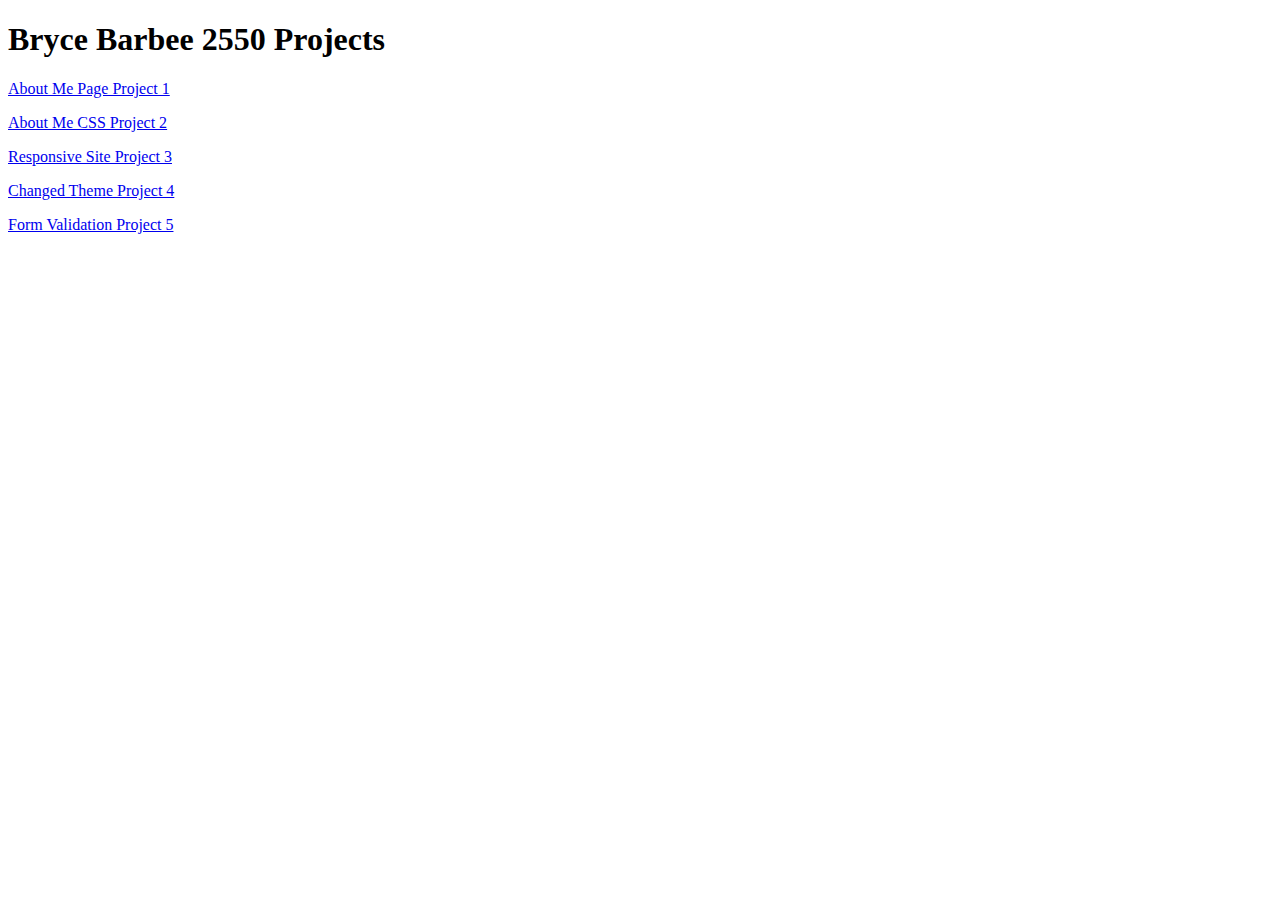
<file: index.html>
<!DOCTYPE html>
<html>
    <head>
        <title>Project Page</title>
    </head>
    <body>
        <header>
            <h1>Bryce Barbee 2550 Projects</h1>
        </header>
        <p><a href="Project 1/CS_2550_About_Me.html">About Me Page Project 1</a></p>
        <p><a href="Project 2/CS_2550_About_Me_CSS.html">About Me CSS Project 2</a></p>
        <p><a href="Project 3/CS_2550_Responsive_Site.html">Responsive Site Project 3</a></p>
        <p><a href="Project 4/CS_2550_Responsive_Site.html">Changed Theme Project 4</a></p>
        <p><a href="Project 5/CS_2550_Visitor_Site.html">Form Validation Project 5</a></p>
    </body>
</html>
</file>
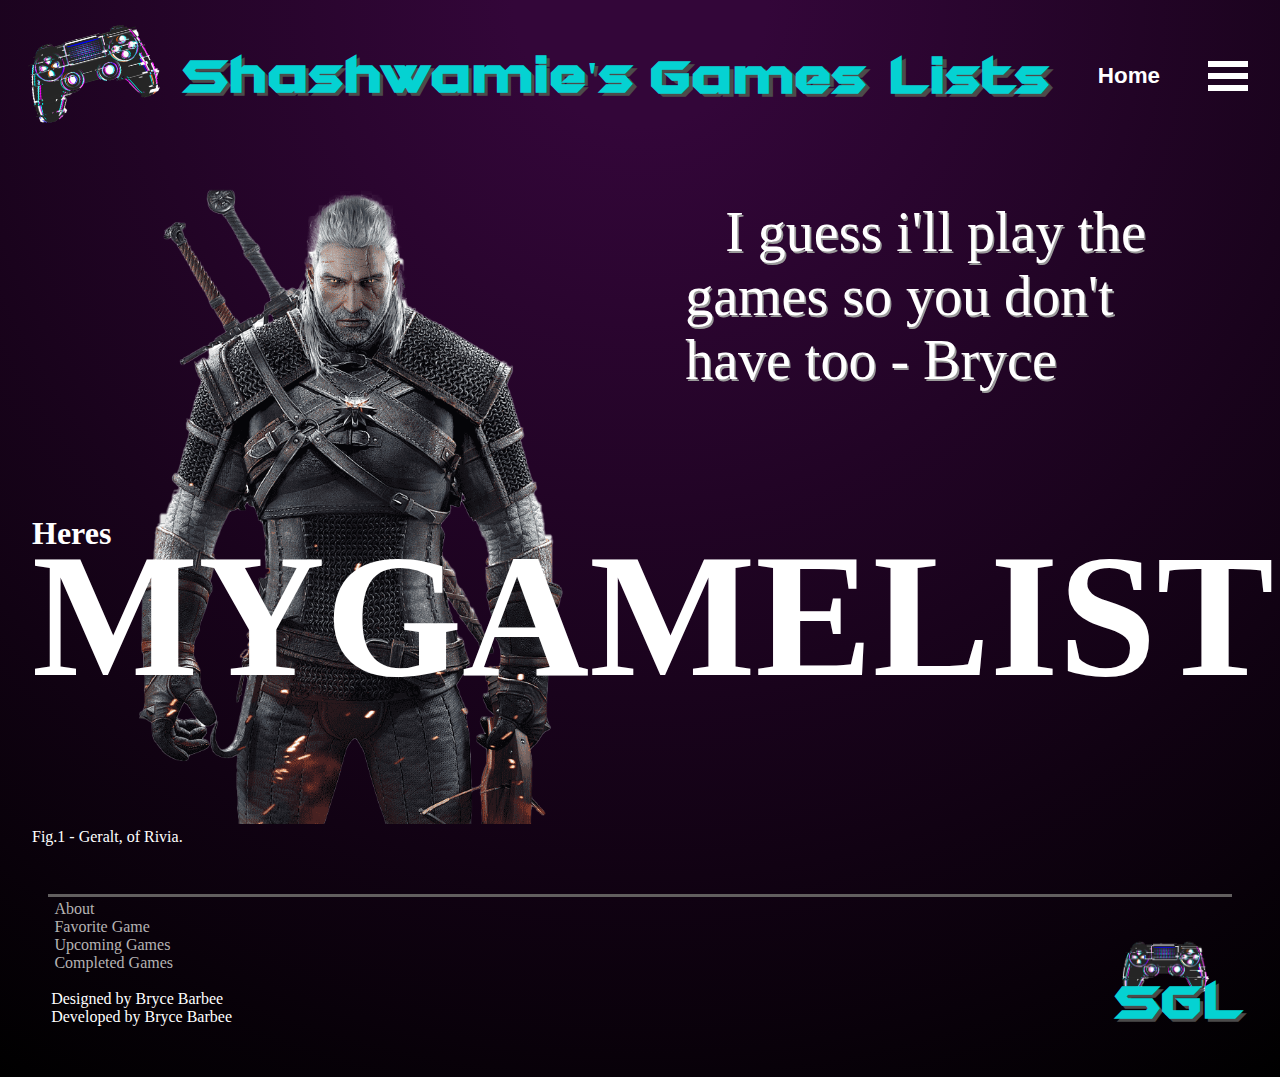
<file: Project 3/CS_2550_Responsive_Site.html>
<!DOCTYPE html>
<html>
    <head>
        <title>Game Lists</title>
        <link rel="stylesheet" href="css/style.css">
        <script src="js/myScript.js"></script>
    </head>
    <body>
       <section class="home-page" id="Home">
            <header>
                <div class="screen-name">
                    <img src="img/logo2.png" width="150px" class="logo">
                    <h1>Shashwamie's</h1>
                    <h1>Games Lists</h1>
                </div>
                <nav>
                    <h2>Home</h2>
                    <div class="drop-menu" id="drop-menu-home" onclick="doDrop('drop-items-home')">
                        <div></div>
                        <div></div>
                        <div></div>
                    </div>
                    <ul class="drop-items" id="drop-items-home">
                        <li onclick="goTo('Home')">Home</li>
                        <li onclick="goTo('Favorite')">Favorite Game</li>
                        <li onclick="goTo('Upcoming')">Upcoming Games</li>
                        <li onclick="goTo('Completed')">Completed Games</li>
                        <li onclick="goTo('About')">About</li>
                    </ul>
                </nav>
            </header>
            <article>
                <figure>
                    <img src="./img/geraldFix.png" alt="Geralt of Rivia">
                    <figcaption>Fig.1 - Geralt, of Rivia.</figcaption>
                </figure>
                <div>
                    <p>I guess i'll play the games so you don't have too - Bryce</p>
                </div>
                <h3>Heres</h3>
                <h2>MYGAMELIST</h2>
            </article>
            <footer>
                <p class="links"><a onclick="goAbout()">About</a></p>
                <p class="links"><a onclick="goFavorite()">Favorite Game</a></p>
                <p class="links"><a onclick="goUpcoming()">Upcoming Games</a></p>
                <p class="links"><a onclick="goCompleted()">Completed Games</a></p>
                <br>
                <p>Designed by Bryce Barbee</p>
                <p>Developed by Bryce Barbee</p>
                <img src="img/logo2.png" width="100 px">
                <h1>SGL</h1>
            </footer>
        </section>
        <section class="favorite-page" id="Favorite">
            <header>
                <div class="screen-name">
                    <img src="img/logo2.png" width="150 px" class="logo">
                    <h1>Favorite</h1>
                    <h1>Game</h1>
                </div>
                <nav>
                    <h2>Favorite</h2>
                    <div class="drop-menu" id="drop-menu-favorite" onclick="doDrop('drop-items-favorite')">
                        <div></div>
                        <div></div>
                        <div></div>
                    </div>
                    <ul class="drop-items" id="drop-items-favorite">
                        <li onclick="goTo('Home')">Home</li>
                        <li onclick="goTo('Favorite')">Favorite Game</li>
                        <li onclick="goTo('Upcoming')">Upcoming Games</li>
                        <li onclick="goTo('Completed')">Completed Games</li>
                        <li onclick="goTo('About')">About</li>
                    </ul>
                </nav>
            </header>
            <article>
                <h2>BLOODBORNE</h2>
                <iframe id="vid" width="960" height="540" src="https://www.youtube.com/embed/2Crk_GpxGQE?si=dZqmQFH8oVdPXCsE&autoplay=1&mute=1" title="YouTube video player" frameborder="0" allow="accelerometer; autoplay; clipboard-write; encrypted-media; gyroscope; picture-in-picture; web-share" referrerpolicy="strict-origin-when-cross-origin" allowfullscreen></iframe>
            </article>
            <aside class="cards" id="cards">
                <div class="info-card" onclick="doPop('card1', 'text1')" id="card1">
                    <p>Reason 1:</p><br>
                    <p class="text" id="text1">It's a dreary coldblooded masterpiece. The setting in bloodborne is unlike anything I had ever seen, it was the nightmare fuel that we had been looking for. Every area of the game is just undeniably creepy.</p>
                </div>
                <div class="info-card" onclick="doPop('card2', 'text2')" id="card2">
                    <p>Reason 2:</p><br>
                    <p class="text" id="text2">Around every corner is a new beast that you would never be able to imagine yourself. The designs of mosters is just a beutiful horror in of itself.</p>
                </div>
                <div class="info-card" onclick="doPop('card3', 'text3')" id="card3">
                    <p>Reason 3:</p><br>
                    <p class="text">Fasion</p><br>
                    <p class="text" id="text3">Not much else to say besides that this game has style. From the cloths you wear to how you swing an axe this game will ooze of its fassion souls like non other.</p>
                </div>
            </aside>
            <div class="runner-up">
                <h2>Runner Up</h2>
                <h2>Cyberpunk 2077</h2>
                <iframe width="560" height="315" src="https://www.youtube.com/embed/8X2kIfS6fb8?si=_tWur-bbrrBlUME1" title="YouTube video player" frameborder="0" allow="accelerometer; autoplay; clipboard-write; encrypted-media; gyroscope; picture-in-picture; web-share" referrerpolicy="strict-origin-when-cross-origin" allowfullscreen></iframe>
            </div>
            <footer>
                <p class="links"><a onclick="goAbout()">About</a></p>
                <p class="links"><a onclick="goFavorite()">Favorite Game</a></p>
                <p class="links"><a onclick="goUpcoming()">Upcoming Games</a></p>
                <p class="links"><a onclick="goCompleted()">Completed Games</a></p>
                <br>
                <p>Designed by Bryce Barbee</p>
                <p>Developed by Bryce Barbee</p>
                <img src="img/logo2.png" width="100 px">
                <h1>SGL</h1>
            </footer>
       </section>
       <section class="about-page" id="About">
            <header>
                <div class="screen-name">
                    <img src="img/logo2.png" width="150 px" class="logo">
                    <h1>About</h1>
                    <h1>Game Lists</h1>
                </div>
                <nav>
                    <h2>About</h2>
                    <div class="drop-menu" id="drop-menu-about" onclick="doDrop('drop-items-about')">
                        <div></div>
                        <div></div>
                        <div></div>
                    </div>
                    <ul class="drop-items" id="drop-items-about">
                        <li onclick="goTo('Home')">Home</li>
                        <li onclick="goTo('Favorite')">Favorite Game</li>
                        <li onclick="goTo('Upcoming')">Upcoming Games</li>
                        <li onclick="goTo('Completed')">Completed Games</li>
                        <li onclick="goTo('About')">About</li>
                    </ul>
                </nav>
            </header>
            <div class="about-main">
                <article class="about-article">
                    <h2>About Bryce</h2>
                    <p>Hi my name is Bryce but my screen name for pretty much everything is Shashwamie. I couldn't tell you what that is
                        or what it means, I came up with the word and has now just been me for over a decade. This site however I want to 
                        start building even futhur upon even after the homework assignment. This was a good start for me to be able to 
                        get my ideas visualized. I want to create a site that has all of Shashwamie's played games and games he plans to play.
                        There is a couple of reasons that I wanted to start to build this list idea. First of all yes I am absolulty addicted
                        to video games, but I do think that I manage it alright. Secondly I love to play such a wide variety of games that I 
                        can not keep track anymore of what games I played, beat, hated, or adored. So my main goal is to start to build this
                        page to keep track of the games I play and my opinion about them. Lastly I want to have an upcoming page one day that 
                        will have a schedule of what I am playing in the future or tend to anyways. This list is already huge and I expect it 
                        to never stop growing.
                    </p>
                </article>
                <aside class="about-aside">
                    <h2>My Iconic Characters</h2>
                    <img src="./img/MaleniaFix.png" class="malenia">
                    <img src="./img/endermanFix.png" class="enderman">
                    <img src="./img/johnnyFix.png" class="johnny" alt="Johnny Silverhand">
                </aside>
            </div>
            <footer>
                <p class="links"><a onclick="goAbout()">About</a></p>
                <p class="links"><a onclick="goFavorite()">Favorite Game</a></p>
                <p class="links"><a onclick="goUpcoming()">Upcoming Games</a></p>
                <p class="links"><a onclick="goCompleted()">Completed Games</a></p>
                <br>
                <p>Designed by Bryce Barbee</p>
                <p>Developed by Bryce Barbee</p>
                <img src="img/logo2.png" width="100 px">
                <h1>SGL</h1>
            </footer>
       </section>
       <section class="upcoming-page" id="Upcoming">
            <header>
                <div class="screen-name">
                    <img src="img/logo2.png" width="150 px" class="logo">
                    <h1>Upcoming</h1>
                    <h1>Games List</h1>
                </div>
                <nav>
                    <h2>Upcoming List</h2>
                    <div class="drop-menu" id="drop-menu-upcoming" onclick="doDrop('drop-items-upcoming')">
                        <div></div>
                        <div></div>
                        <div></div>
                    </div>
                    <ul class="drop-items" id="drop-items-upcoming">
                        <li onclick="goTo('Home')">Home</li>
                        <li onclick="goTo('Favorite')">Favorite Game</li>
                        <li onclick="goTo('Upcoming')">Upcoming Games</li>
                        <li onclick="goTo('Completed')">Completed Games</li>
                        <li onclick="goTo('About')">About</li>
                    </ul>
                </nav>
            </header>
            <div class="about-main">
                <article class="upcoming-article">
                    <h2>COMING SOON</h2>
                </article>
                <aside class="upcoming-aside">

                </aside>
            </div>
            <footer>
                <p class="links"><a onclick="goAbout()">About</a></p>
                <p class="links"><a onclick="goFavorite()">Favorite Game</a></p>
                <p class="links"><a onclick="goUpcoming()">Upcoming Games</a></p>
                <p class="links"><a onclick="goCompleted()">Completed Games</a></p>
                <br>
                <p>Designed by Bryce Barbee</p>
                <p>Developed by Bryce Barbee</p>
                <img src="img/logo2.png" width="100 px">
                <h1>SGL</h1>
            </footer>
        </section>
        <section class="completed-page" id="Completed">
            <header>
                <div class="screen-name">
                    <img src="img/logo2.png" width="150 px" class="logo">
                    <h1>Completed</h1>
                    <h1>Games List</h1>
                </div>
                <nav>
                    <h2>Completed List</h2>
                    <div class="drop-menu" id="drop-menu-completed" onclick="doDrop('drop-items-completed')">
                        <div></div>
                        <div></div>
                        <div></div>
                    </div>
                    <ul class="drop-items" id="drop-items-completed">
                        <li onclick="goTo('Home')">Home</li>
                        <li onclick="goTo('Favorite')">Favorite Game</li>
                        <li onclick="goTo('Upcoming')">Upcoming Games</li>
                        <li onclick="goTo('Completed')">Completed Games</li>
                        <li onclick="goTo('About')">About</li>
                    </ul>
                </nav>
            </header>
            <div class="about-main">
                <article class="completed-article">
                    <h2>COMING SOON</h2>
                </article>
                <aside class="completed-aside">

                </aside>
            </div>
            <footer>
                <p class="links"><a onclick="goAbout()">About</a></p>
                <p class="links"><a onclick="goFavorite()">Favorite Game</a></p>
                <p class="links"><a onclick="goUpcoming()">Upcoming Games</a></p>
                <p class="links"><a onclick="goCompleted()">Completed Games</a></p>
                <br>
                <p>Designed by Bryce Barbee</p>
                <p>Developed by Bryce Barbee</p>
                <img src="img/logo2.png" width="100 px">
                <h1>SGL</h1>
            </footer>
        </section>
    </body>
</html>
</file>
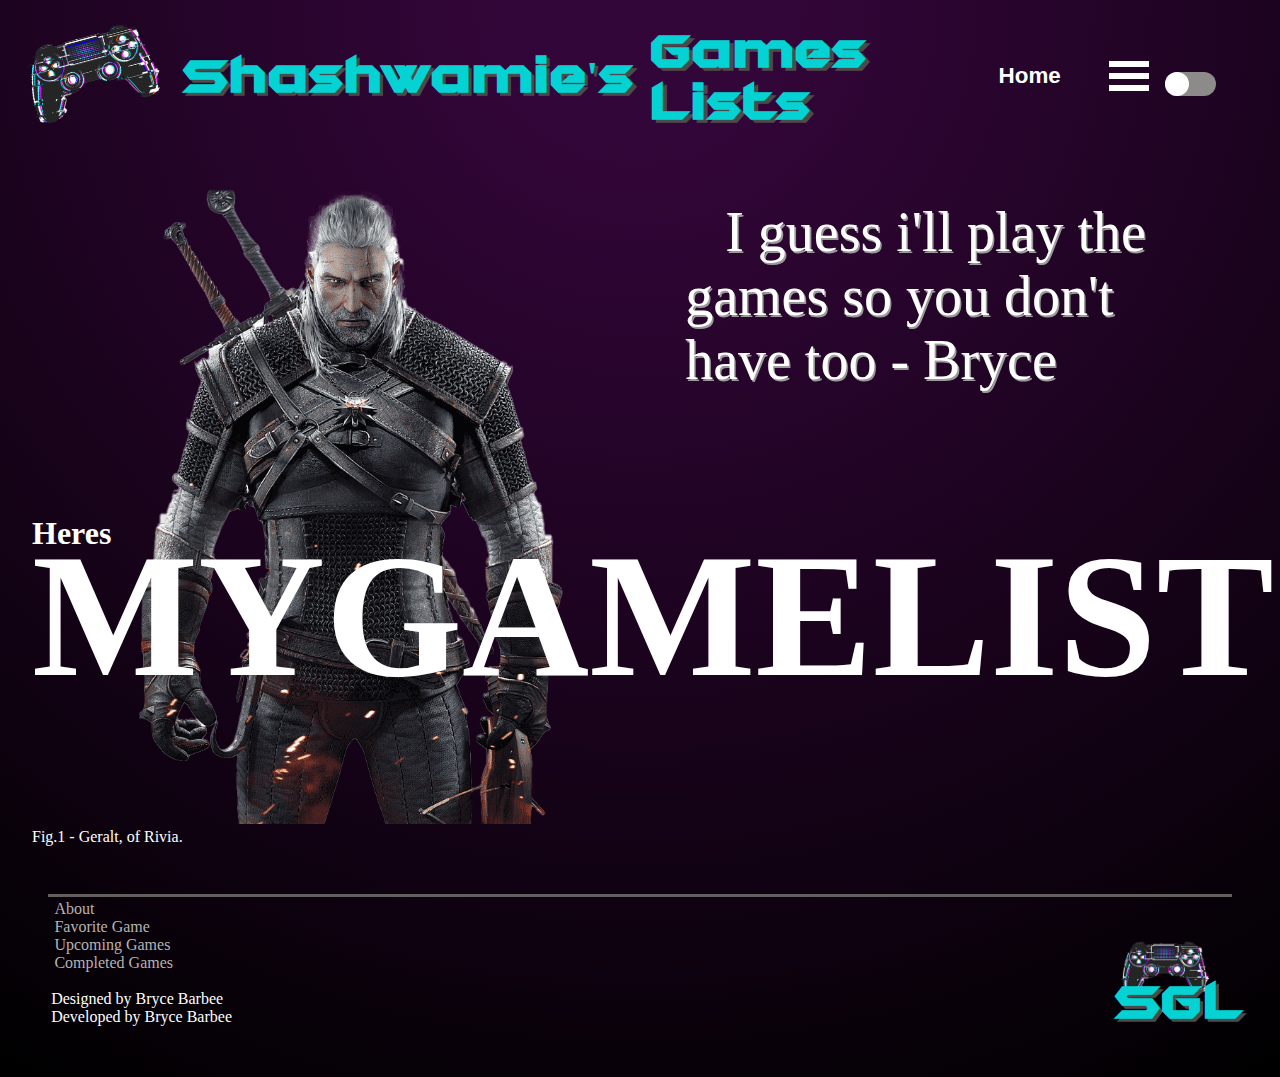
<file: Project 4/CS_2550_Responsive_Site.html>
<!DOCTYPE html>
<html>
    <head>
        <title>Game Lists</title>
        <meta name="viewport" content="width=device-width, initial-scale=1">
        <link rel="stylesheet" href="css/style.css">
        <script src="js/myScript.js"></script>
    </head>
    <body>
       <section class="home-page" id="Home">
            <header>
                <div class="screen-name">
                    <img src="img/logo2.png" width="150px" class="logo">
                    <h1>Shashwamie's</h1>
                    <h1>Games Lists</h1>
                </div>
                <nav>
                    <h2>Home</h2>
                    <div class="drop-menu" id="drop-menu-home" onclick="doDrop('drop-items-home')">
                        <div></div>
                        <div></div>
                        <div></div>
                    </div>
                    <ul class="drop-items" id="drop-items-home">
                        <li onclick="goTo('Home')">Home</li>
                        <li onclick="goTo('Favorite')">Favorite Game</li>
                        <li onclick="goTo('Upcoming')">Upcoming Games</li>
                        <li onclick="goTo('Completed')">Completed Games</li>
                        <li onclick="goTo('About')">About</li>
                    </ul>
                    <label class="switch">
                        <input class="theme-button1" type="checkbox">
                        <span class="slider"></span>
                    </label>
                </nav>
            </header>
            <article>
                <figure>
                    <img src="./img/geraldFix.png" alt="Geralt of Rivia">
                    <figcaption>Fig.1 - Geralt, of Rivia.</figcaption>
                </figure>
                <div>
                    <p>I guess i'll play the games so you don't have too - Bryce</p>
                </div>
                <h3>Heres</h3>
                <h2>MYGAMELIST</h2>
            </article>
            <footer>
                <p class="links"><a onclick="goAbout()">About</a></p>
                <p class="links"><a onclick="goFavorite()">Favorite Game</a></p>
                <p class="links"><a onclick="goUpcoming()">Upcoming Games</a></p>
                <p class="links"><a onclick="goCompleted()">Completed Games</a></p>
                <br>
                <p>Designed by Bryce Barbee</p>
                <p>Developed by Bryce Barbee</p>
                <img src="img/logo2.png" width="100 px">
                <h1>SGL</h1>
            </footer>
        </section>
        <section class="favorite-page" id="Favorite">
            <header>
                <div class="screen-name">
                    <img src="img/logo2.png" width="150 px" class="logo">
                    <h1>Favorite</h1>
                    <h1>Game</h1>
                </div>
                <nav>
                    <h2>Favorite</h2>
                    <div class="drop-menu" id="drop-menu-favorite" onclick="doDrop('drop-items-favorite')">
                        <div></div>
                        <div></div>
                        <div></div>
                    </div>
                    <ul class="drop-items" id="drop-items-favorite">
                        <li onclick="goTo('Home')">Home</li>
                        <li onclick="goTo('Favorite')">Favorite Game</li>
                        <li onclick="goTo('Upcoming')">Upcoming Games</li>
                        <li onclick="goTo('Completed')">Completed Games</li>
                        <li onclick="goTo('About')">About</li>
                    </ul>
                    <label class="switch">
                        <input class="theme-button2" type="checkbox">
                        <span class="slider"></span>
                    </label>
                </nav>
            </header>
            <article>
                <h2>BLOODBORNE</h2>
                <iframe id="vid" width="960" height="540" src="https://www.youtube.com/embed/2Crk_GpxGQE?si=dZqmQFH8oVdPXCsE&autoplay=1&mute=1" title="YouTube video player" frameborder="0" allow="accelerometer; autoplay; clipboard-write; encrypted-media; gyroscope; picture-in-picture; web-share" referrerpolicy="strict-origin-when-cross-origin" allowfullscreen></iframe>
            </article>
            <aside class="cards" id="cards">
                <div class="info-card" onclick="doPop('card1', 'text1')" id="card1">
                    <p>Reason 1:</p><br>
                    <p class="text" id="text1">It's a dreary coldblooded masterpiece. The setting in bloodborne is unlike anything I had ever seen, it was the nightmare fuel that we had been looking for. Every area of the game is just undeniably creepy.</p>
                </div>
                <div class="info-card" onclick="doPop('card2', 'text2')" id="card2">
                    <p>Reason 2:</p><br>
                    <p class="text" id="text2">Around every corner is a new beast that you would never be able to imagine yourself. The designs of mosters is just a beutiful horror in of itself.</p>
                </div>
                <div class="info-card" onclick="doPop('card3', 'text3')" id="card3">
                    <p>Reason 3:</p><br>
                    <p class="text">Fasion</p><br>
                    <p class="text" id="text3">Not much else to say besides that this game has style. From the cloths you wear to how you swing an axe this game will ooze of its fassion souls like non other.</p>
                </div>
            </aside>
            <div class="runner-up">
                <h2>Runner Up</h2>
                <h2>Cyberpunk 2077</h2>
                <iframe width="560" height="315" src="https://www.youtube.com/embed/8X2kIfS6fb8?si=_tWur-bbrrBlUME1" title="YouTube video player" frameborder="0" allow="accelerometer; autoplay; clipboard-write; encrypted-media; gyroscope; picture-in-picture; web-share" referrerpolicy="strict-origin-when-cross-origin" allowfullscreen></iframe>
            </div>
            <footer>
                <p class="links"><a onclick="goAbout()">About</a></p>
                <p class="links"><a onclick="goFavorite()">Favorite Game</a></p>
                <p class="links"><a onclick="goUpcoming()">Upcoming Games</a></p>
                <p class="links"><a onclick="goCompleted()">Completed Games</a></p>
                <br>
                <p>Designed by Bryce Barbee</p>
                <p>Developed by Bryce Barbee</p>
                <img src="img/logo2.png" width="100 px">
                <h1>SGL</h1>
            </footer>
       </section>
       <section class="about-page" id="About">
            <header>
                <div class="screen-name">
                    <img src="img/logo2.png" width="150 px" class="logo">
                    <h1>About</h1>
                    <h1>Game Lists</h1>
                </div>
                <nav>
                    <h2>About</h2>
                    <div class="drop-menu" id="drop-menu-about" onclick="doDrop('drop-items-about')">
                        <div></div>
                        <div></div>
                        <div></div>
                    </div>
                    <ul class="drop-items" id="drop-items-about">
                        <li onclick="goTo('Home')">Home</li>
                        <li onclick="goTo('Favorite')">Favorite Game</li>
                        <li onclick="goTo('Upcoming')">Upcoming Games</li>
                        <li onclick="goTo('Completed')">Completed Games</li>
                        <li onclick="goTo('About')">About</li>
                    </ul>
                    <label class="switch">
                        <input class="theme-button3" type="checkbox">
                        <span class="slider"></span>
                    </label>
                </nav>
            </header>
            <div class="about-main">
                <article class="about-article">
                    <h2>About Bryce</h2>
                    <p>Hi my name is Bryce but my screen name for pretty much everything is Shashwamie. I couldn't tell you what that is
                        or what it means, I came up with the word and has now just been me for over a decade. This site however I want to 
                        start building even futhur upon even after the homework assignment. This was a good start for me to be able to 
                        get my ideas visualized. I want to create a site that has all of Shashwamie's played games and games he plans to play.
                        There is a couple of reasons that I wanted to start to build this list idea. First of all yes I am absolulty addicted
                        to video games, but I do think that I manage it alright. Secondly I love to play such a wide variety of games that I 
                        can not keep track anymore of what games I played, beat, hated, or adored. So my main goal is to start to build this
                        page to keep track of the games I play and my opinion about them. Lastly I want to have an upcoming page one day that 
                        will have a schedule of what I am playing in the future or tend to anyways. This list is already huge and I expect it 
                        to never stop growing.
                    </p>
                </article>
                <aside class="about-aside">
                    <h2>My Iconic Characters</h2>
                    <img src="./img/MaleniaFix.png" class="malenia">
                    <img src="./img/endermanFix.png" class="enderman">
                    <img src="./img/johnnyFix.png" class="johnny" alt="Johnny Silverhand">
                </aside>
            </div>
            <footer>
                <p class="links"><a onclick="goAbout()">About</a></p>
                <p class="links"><a onclick="goFavorite()">Favorite Game</a></p>
                <p class="links"><a onclick="goUpcoming()">Upcoming Games</a></p>
                <p class="links"><a onclick="goCompleted()">Completed Games</a></p>
                <br>
                <p>Designed by Bryce Barbee</p>
                <p>Developed by Bryce Barbee</p>
                <img src="img/logo2.png" width="100 px">
                <h1>SGL</h1>
            </footer>
       </section>
       <section class="upcoming-page" id="Upcoming">
            <header>
                <div class="screen-name">
                    <img src="img/logo2.png" width="150 px" class="logo">
                    <h1>Upcoming</h1>
                    <h1>Games List</h1>
                </div>
                <nav>
                    <h2>Upcoming List</h2>
                    <div class="drop-menu" id="drop-menu-upcoming" onclick="doDrop('drop-items-upcoming')">
                        <div></div>
                        <div></div>
                        <div></div>
                    </div>
                    <ul class="drop-items" id="drop-items-upcoming">
                        <li onclick="goTo('Home')">Home</li>
                        <li onclick="goTo('Favorite')">Favorite Game</li>
                        <li onclick="goTo('Upcoming')">Upcoming Games</li>
                        <li onclick="goTo('Completed')">Completed Games</li>
                        <li onclick="goTo('About')">About</li>
                    </ul>
                    <label class="switch">
                        <input class="theme-button4" type="checkbox">
                        <span class="slider"></span>
                    </label>
                </nav>
            </header>
            <div class="about-main">
                <article class="upcoming-article">
                    <h2>COMING SOON</h2>
                </article>
                <aside class="upcoming-aside">

                </aside>
            </div>
            <footer>
                <p class="links"><a onclick="goAbout()">About</a></p>
                <p class="links"><a onclick="goFavorite()">Favorite Game</a></p>
                <p class="links"><a onclick="goUpcoming()">Upcoming Games</a></p>
                <p class="links"><a onclick="goCompleted()">Completed Games</a></p>
                <br>
                <p>Designed by Bryce Barbee</p>
                <p>Developed by Bryce Barbee</p>
                <img src="img/logo2.png" width="100 px">
                <h1>SGL</h1>
            </footer>
        </section>
        <section class="completed-page" id="Completed">
            <header>
                <div class="screen-name">
                    <img src="img/logo2.png" width="150 px" class="logo">
                    <h1>Completed</h1>
                    <h1>Games List</h1>
                </div>
                <nav>
                    <h2>Completed List</h2>
                    <div class="drop-menu" id="drop-menu-completed" onclick="doDrop('drop-items-completed')">
                        <div></div>
                        <div></div>
                        <div></div>
                    </div>
                    <ul class="drop-items" id="drop-items-completed">
                        <li onclick="goTo('Home')">Home</li>
                        <li onclick="goTo('Favorite')">Favorite Game</li>
                        <li onclick="goTo('Upcoming')">Upcoming Games</li>
                        <li onclick="goTo('Completed')">Completed Games</li>
                        <li onclick="goTo('About')">About</li>
                    </ul>
                    <label class="switch">
                        <input class="theme-button5" type="checkbox">
                        <span class="slider"></span>
                    </label>
                </nav>
            </header>
            <div class="about-main">
                <article class="completed-article">
                    <h2>COMING SOON</h2>
                </article>
                <aside class="completed-aside">

                </aside>
            </div>
            <footer>
                <p class="links"><a onclick="goAbout()">About</a></p>
                <p class="links"><a onclick="goFavorite()">Favorite Game</a></p>
                <p class="links"><a onclick="goUpcoming()">Upcoming Games</a></p>
                <p class="links"><a onclick="goCompleted()">Completed Games</a></p>
                <br>
                <p>Designed by Bryce Barbee</p>
                <p>Developed by Bryce Barbee</p>
                <img src="img/logo2.png" width="100 px">
                <h1>SGL</h1>
            </footer>
        </section>
    </body>
</html>
</file>
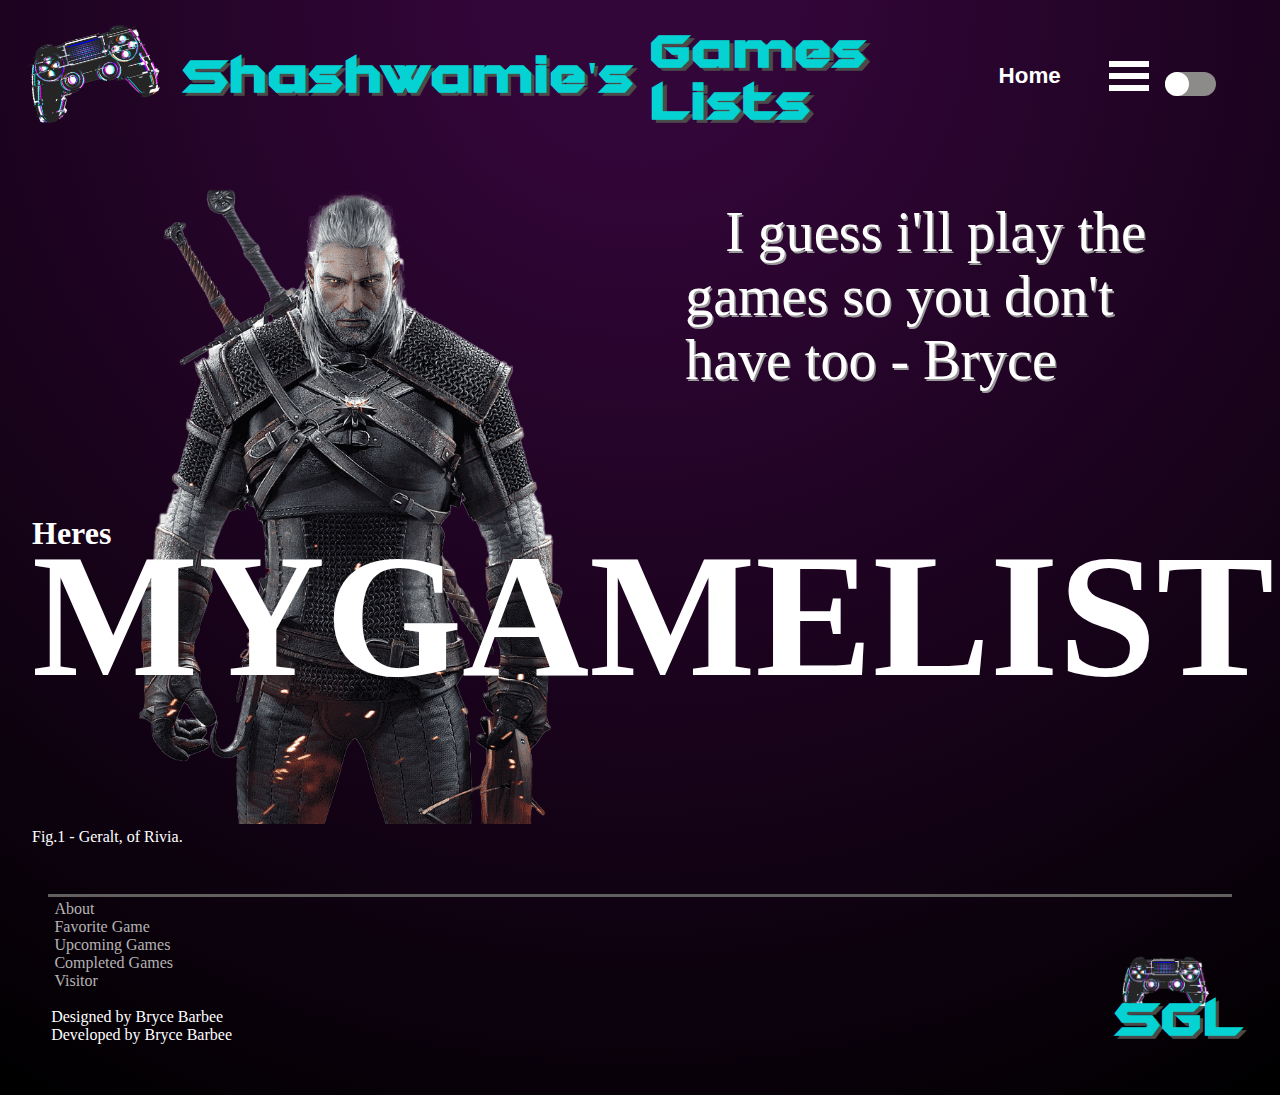
<file: Project 5/CS_2550_Visitor_Site.html>
<!DOCTYPE html>
<html>
    <head>
        <title>Game Lists</title>
        <meta name="viewport" content="width=device-width, initial-scale=1">
        <link rel="stylesheet" href="css/style.css">
    </head>
    <body>
       <section class="home-page" id="Home">
            <header>
                <div class="screen-name">
                    <img src="img/logo2.png" width="150px" class="logo">
                    <h1>Shashwamie's</h1>
                    <h1>Games Lists</h1>
                </div>
                <nav>
                    <h2>Home</h2>
                    <div class="drop-menu" id="drop-menu-home" onclick="doDrop('drop-items-home')">
                        <div></div>
                        <div></div>
                        <div></div>
                    </div>
                    <ul class="drop-items" id="drop-items-home">
                        <li onclick="goTo('Home')">Home</li>
                        <li onclick="goTo('Favorite')">Favorite Game</li>
                        <li onclick="goTo('Upcoming')">Upcoming Games</li>
                        <li onclick="goTo('Completed')">Completed Games</li>
                        <li onclick="goTo('About')">About</li>
                        <li onclick="goTo('Visitor')">Visitor</li>
                    </ul>
                    <label class="switch">
                        <input class="theme-button1" type="checkbox">
                        <span class="slider"></span>
                    </label>
                </nav>
            </header>
            <article>
                <figure>
                    <img src="./img/geraldFix.png" alt="Geralt of Rivia">
                    <figcaption>Fig.1 - Geralt, of Rivia.</figcaption>
                </figure>
                <div>
                    <p>I guess i'll play the games so you don't have too - Bryce</p>
                </div>
                <h3>Heres</h3>
                <h2>MYGAMELIST</h2>
            </article>
            <footer>
                <p class="links"><a onclick="goAbout()">About</a></p>
                <p class="links"><a onclick="goFavorite()">Favorite Game</a></p>
                <p class="links"><a onclick="goUpcoming()">Upcoming Games</a></p>
                <p class="links"><a onclick="goCompleted()">Completed Games</a></p>
                <p class="links"><a onclick="goVisitor()">Visitor</a></p>
                <br>
                <p>Designed by Bryce Barbee</p>
                <p>Developed by Bryce Barbee</p>
                <img src="img/logo2.png" width="100 px">
                <h1>SGL</h1>
            </footer>
        </section>
        <section class="favorite-page" id="Favorite">
            <header>
                <div class="screen-name">
                    <img src="img/logo2.png" width="150 px" class="logo">
                    <h1>Favorite</h1>
                    <h1>Game</h1>
                </div>
                <nav>
                    <h2>Favorite</h2>
                    <div class="drop-menu" id="drop-menu-favorite" onclick="doDrop('drop-items-favorite')">
                        <div></div>
                        <div></div>
                        <div></div>
                    </div>
                    <ul class="drop-items" id="drop-items-favorite">
                        <li onclick="goTo('Home')">Home</li>
                        <li onclick="goTo('Favorite')">Favorite Game</li>
                        <li onclick="goTo('Upcoming')">Upcoming Games</li>
                        <li onclick="goTo('Completed')">Completed Games</li>
                        <li onclick="goTo('About')">About</li>
                        <li onclick="goTo('Visitor')">Visitor</li>
                    </ul>
                    <label class="switch">
                        <input class="theme-button2" type="checkbox">
                        <span class="slider"></span>
                    </label>
                </nav>
            </header>
            <article>
                <h2>BLOODBORNE</h2>
                <iframe id="vid" width="960" height="540" src="https://www.youtube.com/embed/2Crk_GpxGQE?si=dZqmQFH8oVdPXCsE&autoplay=1&mute=1" title="YouTube video player" frameborder="0" allow="accelerometer; autoplay; clipboard-write; encrypted-media; gyroscope; picture-in-picture; web-share" referrerpolicy="strict-origin-when-cross-origin" allowfullscreen></iframe>
            </article>
            <aside class="cards" id="cards">
                <div class="info-card" onclick="doPop('card1', 'text1')" id="card1">
                    <p>Reason 1:</p><br>
                    <p class="text" id="text1">It's a dreary coldblooded masterpiece. The setting in bloodborne is unlike anything I had ever seen, it was the nightmare fuel that we had been looking for. Every area of the game is just undeniably creepy.</p>
                </div>
                <div class="info-card" onclick="doPop('card2', 'text2')" id="card2">
                    <p>Reason 2:</p><br>
                    <p class="text" id="text2">Around every corner is a new beast that you would never be able to imagine yourself. The designs of mosters is just a beutiful horror in of itself.</p>
                </div>
                <div class="info-card" onclick="doPop('card3', 'text3')" id="card3">
                    <p>Reason 3:</p><br>
                    <p class="text">Fasion</p><br>
                    <p class="text" id="text3">Not much else to say besides that this game has style. From the cloths you wear to how you swing an axe this game will ooze of its fassion souls like non other.</p>
                </div>
            </aside>
            <div class="runner-up">
                <h2>Runner Up</h2>
                <h2>Cyberpunk 2077</h2>
                <iframe width="560" height="315" src="https://www.youtube.com/embed/8X2kIfS6fb8?si=_tWur-bbrrBlUME1" title="YouTube video player" frameborder="0" allow="accelerometer; autoplay; clipboard-write; encrypted-media; gyroscope; picture-in-picture; web-share" referrerpolicy="strict-origin-when-cross-origin" allowfullscreen></iframe>
            </div>
            <footer>
                <p class="links"><a onclick="goAbout()">About</a></p>
                <p class="links"><a onclick="goFavorite()">Favorite Game</a></p>
                <p class="links"><a onclick="goUpcoming()">Upcoming Games</a></p>
                <p class="links"><a onclick="goCompleted()">Completed Games</a></p>
                <p class="links"><a onclick="goVisitor()">Visitor</a></p>
                <br>
                <p>Designed by Bryce Barbee</p>
                <p>Developed by Bryce Barbee</p>
                <img src="img/logo2.png" width="100 px">
                <h1>SGL</h1>
            </footer>
       </section>
       <section class="about-page" id="About">
            <header>
                <div class="screen-name">
                    <img src="img/logo2.png" width="150 px" class="logo">
                    <h1>About</h1>
                    <h1>Game Lists</h1>
                </div>
                <nav>
                    <h2>About</h2>
                    <div class="drop-menu" id="drop-menu-about" onclick="doDrop('drop-items-about')">
                        <div></div>
                        <div></div>
                        <div></div>
                    </div>
                    <ul class="drop-items" id="drop-items-about">
                        <li onclick="goTo('Home')">Home</li>
                        <li onclick="goTo('Favorite')">Favorite Game</li>
                        <li onclick="goTo('Upcoming')">Upcoming Games</li>
                        <li onclick="goTo('Completed')">Completed Games</li>
                        <li onclick="goTo('About')">About</li>
                        <li onclick="goTo('Visitor')">Visitor</li>
                    </ul>
                    <label class="switch">
                        <input class="theme-button3" type="checkbox">
                        <span class="slider"></span>
                    </label>
                </nav>
            </header>
            <div class="about-main">
                <article class="about-article">
                    <h2>About Bryce</h2>
                    <p>Hi my name is Bryce but my screen name for pretty much everything is Shashwamie. I couldn't tell you what that is
                        or what it means, I came up with the word and has now just been me for over a decade. This site however I want to 
                        start building even futhur upon even after the homework assignment. This was a good start for me to be able to 
                        get my ideas visualized. I want to create a site that has all of Shashwamie's played games and games he plans to play.
                        There is a couple of reasons that I wanted to start to build this list idea. First of all yes I am absolulty addicted
                        to video games, but I do think that I manage it alright. Secondly I love to play such a wide variety of games that I 
                        can not keep track anymore of what games I played, beat, hated, or adored. So my main goal is to start to build this
                        page to keep track of the games I play and my opinion about them. Lastly I want to have an upcoming page one day that 
                        will have a schedule of what I am playing in the future or tend to anyways. This list is already huge and I expect it 
                        to never stop growing.
                    </p>
                </article>
                <aside class="about-aside">
                    <h2>My Iconic Characters</h2>
                    <img src="./img/MaleniaFix.png" class="malenia">
                    <img src="./img/endermanFix.png" class="enderman">
                    <img src="./img/johnnyFix.png" class="johnny" alt="Johnny Silverhand">
                </aside>
            </div>
            <footer>
                <p class="links"><a onclick="goAbout()">About</a></p>
                <p class="links"><a onclick="goFavorite()">Favorite Game</a></p>
                <p class="links"><a onclick="goUpcoming()">Upcoming Games</a></p>
                <p class="links"><a onclick="goCompleted()">Completed Games</a></p>
                <p class="links"><a onclick="goVisitor()">Visitor</a></p>
                <br>
                <p>Designed by Bryce Barbee</p>
                <p>Developed by Bryce Barbee</p>
                <img src="img/logo2.png" width="100 px">
                <h1>SGL</h1>
            </footer>
       </section>
       <section class="upcoming-page" id="Upcoming">
            <header>
                <div class="screen-name">
                    <img src="img/logo2.png" width="150 px" class="logo">
                    <h1>Upcoming</h1>
                    <h1>Games List</h1>
                </div>
                <nav>
                    <h2>Upcoming List</h2>
                    <div class="drop-menu" id="drop-menu-upcoming" onclick="doDrop('drop-items-upcoming')">
                        <div></div>
                        <div></div>
                        <div></div>
                    </div>
                    <ul class="drop-items" id="drop-items-upcoming">
                        <li onclick="goTo('Home')">Home</li>
                        <li onclick="goTo('Favorite')">Favorite Game</li>
                        <li onclick="goTo('Upcoming')">Upcoming Games</li>
                        <li onclick="goTo('Completed')">Completed Games</li>
                        <li onclick="goTo('About')">About</li>
                        <li onclick="goTo('Visitor')">Visitor</li>
                    </ul>
                    <label class="switch">
                        <input class="theme-button4" type="checkbox">
                        <span class="slider"></span>
                    </label>
                </nav>
            </header>
            <div class="about-main">
                <article class="upcoming-article">
                    <h2>COMING SOON</h2>
                </article>
                <aside class="upcoming-aside">

                </aside>
            </div>
            <footer>
                <p class="links"><a onclick="goAbout()">About</a></p>
                <p class="links"><a onclick="goFavorite()">Favorite Game</a></p>
                <p class="links"><a onclick="goUpcoming()">Upcoming Games</a></p>
                <p class="links"><a onclick="goCompleted()">Completed Games</a></p>
                <p class="links"><a onclick="goVisitor()">Visitor</a></p>
                <br>
                <p>Designed by Bryce Barbee</p>
                <p>Developed by Bryce Barbee</p>
                <img src="img/logo2.png" width="100 px">
                <h1>SGL</h1>
            </footer>
        </section>
        <section class="completed-page" id="Completed">
            <header>
                <div class="screen-name">
                    <img src="img/logo2.png" width="150 px" class="logo">
                    <h1>Completed</h1>
                    <h1>Games List</h1>
                </div>
                <nav>
                    <h2>Completed List</h2>
                    <div class="drop-menu" id="drop-menu-completed" onclick="doDrop('drop-items-completed')">
                        <div></div>
                        <div></div>
                        <div></div>
                    </div>
                    <ul class="drop-items" id="drop-items-completed">
                        <li onclick="goTo('Home')">Home</li>
                        <li onclick="goTo('Favorite')">Favorite Game</li>
                        <li onclick="goTo('Upcoming')">Upcoming Games</li>
                        <li onclick="goTo('Completed')">Completed Games</li>
                        <li onclick="goTo('About')">About</li>
                        <li onclick="goTo('Visitor')">Visitor</li>
                    </ul>
                    <label class="switch">
                        <input class="theme-button5" type="checkbox">
                        <span class="slider"></span>
                    </label>
                </nav>
            </header>
            <div class="about-main">
                <article class="completed-article">
                    <h2>COMING SOON</h2>
                </article>
                <aside class="completed-aside">

                </aside>
            </div>
            <footer>
                <p class="links"><a onclick="goAbout()">About</a></p>
                <p class="links"><a onclick="goFavorite()">Favorite Game</a></p>
                <p class="links"><a onclick="goUpcoming()">Upcoming Games</a></p>
                <p class="links"><a onclick="goCompleted()">Completed Games</a></p>
                <p class="links"><a onclick="goVisitor()">Visitor</a></p>
                <br>
                <p>Designed by Bryce Barbee</p>
                <p>Developed by Bryce Barbee</p>
                <img src="img/logo2.png" width="100 px">
                <h1>SGL</h1>
            </footer>
        </section>
        <section class="visitor-page" id="Visitor">
            <header>
                <div class="screen-name">
                    <img src="img/logo2.png" width="150 px" class="logo">
                    <h1>Visitor</h1>
                    <h1>Form</h1>
                </div>
                <nav>
                    <h2>Visitor</h2>
                    <div class="drop-menu" id="drop-menu-visitor" onclick="doDrop('drop-items-visitor')">
                        <div></div>
                        <div></div>
                        <div></div>
                    </div>
                    <ul class="drop-items" id="drop-items-visitor">
                        <li onclick="goTo('Home')">Home</li>
                        <li onclick="goTo('Favorite')">Favorite Game</li>
                        <li onclick="goTo('Upcoming')">Upcoming Games</li>
                        <li onclick="goTo('Completed')">Completed Games</li>
                        <li onclick="goTo('About')">About</li>
                        <li onclick="goTo('Visitor')">Visitor</li>
                    </ul>
                    <label class="switch">
                        <input class="theme-button6" type="checkbox">
                        <span class="slider"></span>
                    </label>
                </nav>
            </header>
            <div class="main-container">
                <div id="success" class="successMsg" style="display:none">
                  Thank you for logging your visit!
                </div>
                <form nonvalidate class="visitor-form" id="visitorForm" method="GET" action="https://wp.zybooks.com/form-viewer.php">
                    <h3>Lets get your Info</h3>
                    <br>
                    <div class="input-wrapper">
                        <label class="form-label" for="first-name">First name</label>
                        <input class="form-input" type="text" id="first-name" name="first-name" placeholder="Your First Name">
                        <p class="error" id="first-name-error"></p>
                    </div>
                    <div class="input-wrapper">
                        <label class="form-label" for="last-name">Last name</label>
                        <input class="form-input" type="text" id="last-name" name="last-name" placeholder="Your Last Name">
                        <p class="error" id="last-name-error"></p>
                    </div> 
                    <br>
                    <h3>Current Address Info</h3>
                    <br>
                    <div class="input-wrapper">
                        <label class="form-label" for="address">Address</label>
                        <input class="form-input" type="text" id="address" name="address" placeholder="Your Address">
                        <p class="error" id="address-error"></p>
                    </div>
                    <div class="input-wrapper">
                        <label class="form-label" for="city">City</label>
                        <input class="form-input" type="text" id="city" name="city" placeholder="Your City">
                        <p class="error" id="city-error"></p>
                    </div>
                    <div class="input-wrapper">
                        <label class="form-label" for="state">State</label>
                        <input class="form-input" type="text" id="state" name="state" placeholder="Your State" maxlength="2">
                        <p class="error" id="state-error"></p>
                    </div>
                    <div class="input-wrapper">
                        <label class="form-label" for="zip">Zip</label>
                        <input class="form-input" type="text" id="zip" name="zip" placeholder="Your Zip">
                        <p class="error" id="zip-error"></p>
                    </div>
                    <br>
                    <h3>Contact Info</h3>
                    <br>
                    <div class="input-wrapper">
                        <label class="form-label" for="phone">PhoneNumber</label>
                        <input class="form-input" type="text" id="phone" name="phone" placeholder="Your Phone Number">
                        <p class="error" id="phone-error"></p>
                    </div>
                    <div class="input-wrapper">
                        <label class="form-label" for="email">Email</label>
                        <input class="form-input" type="text" id="email" name="email" placeholder="Your Email">
                        <p class="error" id="email-error"></p>
                    </div>
                    <br>
                    <h3>How did you find us?</h3>
                    <br>
                    <div class="all-checks">
                        <div class="check-wrapper">
                            <input class="form-check-box" type="checkbox" id='google' name='find-page' value="google">
                            <label class="cir" for="google"></label>
                            <label class="non-cir" for="google">Google Search</label>
                        </div>
                        <div class="check-wrapper">
                            <input class="form-check-box" type="checkbox" id='friend' name='find-page' value="friend">
                            <label class="cir" for="friend"></label>
                            <label class="non-cir" for="friend">Friend</label>
                        </div>
                        <div class="check-wrapper">
                            <input class="form-check-box" type="checkbox" id='flyer' name='find-page' value="flyer">
                            <label class="cir" for="flyer"></label>
                            <label class="non-cir" for="flyer">Flyer</label>
                            <p class="error" id="flyer-error"></p>
                        </div>
                    </div>
                    <br>
                    <div class="input-wrapper">
                        <label class="label-text-area" for="comment">Leave a comment</label>
                        <textarea class="text-area" rows="6" id="comment" placeholder="Your comments here"></textarea>
                    </div>
                    <br>
                    <button class="submit-button" type="submit">Send</button>
                </form>
            <footer>
                <p class="links"><a onclick="goAbout()">About</a></p>
                <p class="links"><a onclick="goFavorite()">Favorite Game</a></p>
                <p class="links"><a onclick="goUpcoming()">Upcoming Games</a></p>
                <p class="links"><a onclick="goCompleted()">Completed Games</a></p>
                <p class="links"><a onclick="goVisitor()">Visitor</a></p>
                <br>
                <p>Designed by Bryce Barbee</p>
                <p>Developed by Bryce Barbee</p>
                <img src="img/logo2.png" width="100 px">
                <h1>SGL</h1>
            </footer>
        </section>
        <script defer src="js/validation.js"></script>
        <script defer src="js/myScript.js"></script>
    </body>
</html>
</file>
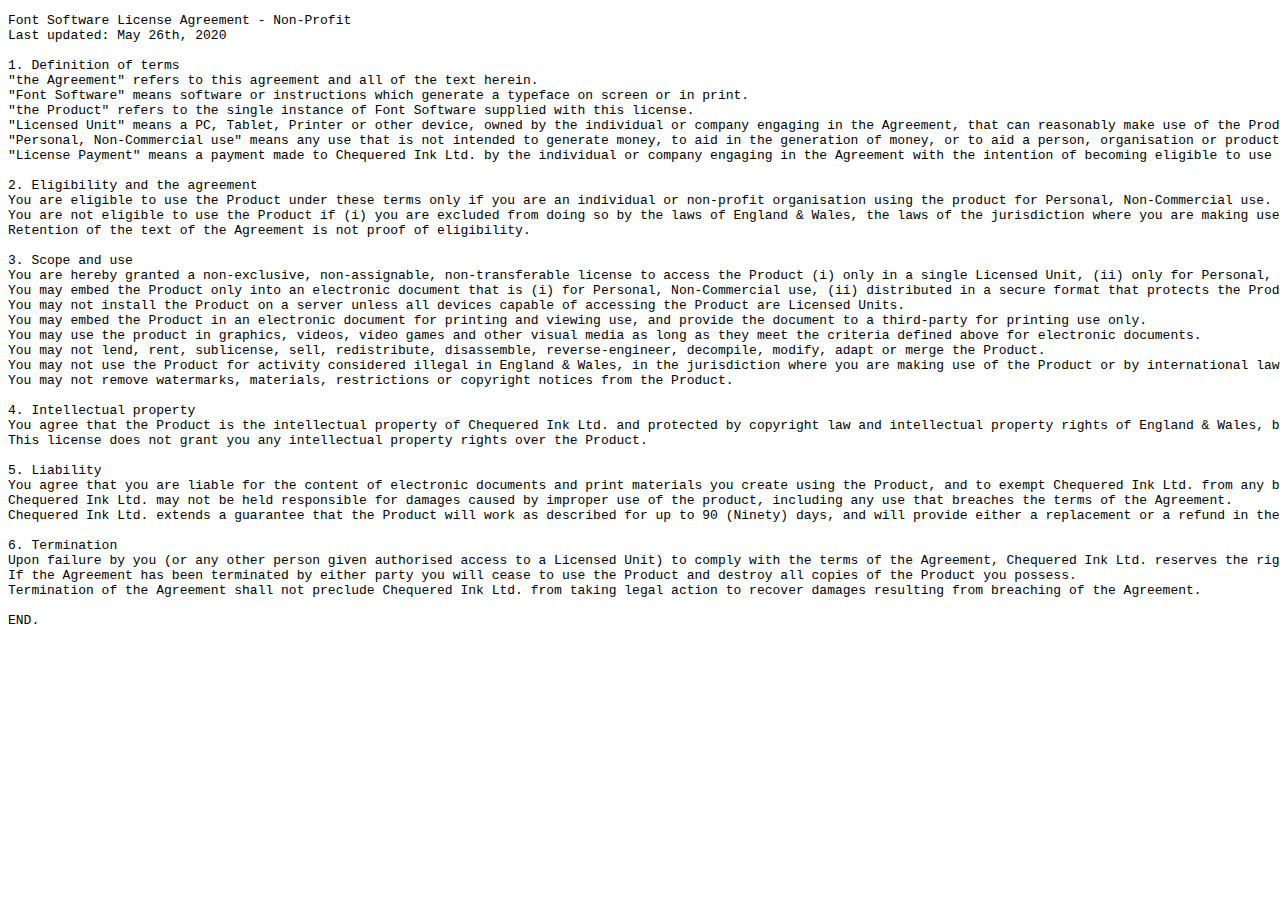
<file: Project 3/css/venite-adoremus-font/misc/FSLA_NonCommercial_License-d5e8.html>
<!DOCTYPE html>
<html>
<head>
<title>Font Software License Agreement - Non-Commercial</title>
</head>
<body>
<pre>
Font Software License Agreement - Non-Profit
Last updated: May 26th, 2020

1. Definition of terms
"the Agreement" refers to this agreement and all of the text herein.
"Font Software" means software or instructions which generate a typeface on screen or in print.
"the Product" refers to the single instance of Font Software supplied with this license.
"Licensed Unit" means a PC, Tablet, Printer or other device, owned by the individual or company engaging in the Agreement, that can reasonably make use of the Product.
"Personal, Non-Commercial use" means any use that is not intended to generate money, to aid in the generation of money, or to aid a person, organisation or product with the aim of commercial success.
"License Payment" means a payment made to Chequered Ink Ltd. by the individual or company engaging in the Agreement with the intention of becoming eligible to use the Product.

2. Eligibility and the agreement
You are eligible to use the Product under these terms only if you are an individual or non-profit organisation using the product for Personal, Non-Commercial use.
You are not eligible to use the Product if (i) you are excluded from doing so by the laws of England & Wales, the laws of the jurisdiction where you are making use of the Product, or by international law, (ii) you intend to use the Product for criminal activity, (iii) you fail to meet the eligibility criteria above, or (iv) the Agreement has been previously terminated by Chequered Ink Ltd.
Retention of the text of the Agreement is not proof of eligibility.

3. Scope and use
You are hereby granted a non-exclusive, non-assignable, non-transferable license to access the Product (i) only in a single Licensed Unit, (ii) only for Personal, Non-Commercial use, and (iii) subject to the terms and conditions of the Agreement.
You may embed the Product only into an electronic document that is (i) for Personal, Non-Commercial use, (ii) distributed in a secure format that protects the Product from extraction, (iii) not designed to serve the same function as the product, i.e. the document must not allow end-users to use glyphs from the Product for use in their own documents.
You may not install the Product on a server unless all devices capable of accessing the Product are Licensed Units.
You may embed the Product in an electronic document for printing and viewing use, and provide the document to a third-party for printing use only.
You may use the product in graphics, videos, video games and other visual media as long as they meet the criteria defined above for electronic documents.
You may not lend, rent, sublicense, sell, redistribute, disassemble, reverse-engineer, decompile, modify, adapt or merge the Product.
You may not use the Product for activity considered illegal in England & Wales, in the jurisdiction where you are making use of the Product or by international law.
You may not remove watermarks, materials, restrictions or copyright notices from the Product.

4. Intellectual property
You agree that the Product is the intellectual property of Chequered Ink Ltd. and protected by copyright law and intellectual property rights of England & Wales, by the copyright law and intellectual property rights of other nations and by international treaties.
This license does not grant you any intellectual property rights over the Product.

5. Liability
You agree that you are liable for the content of electronic documents and print materials you create using the Product, and to exempt Chequered Ink Ltd. from any blame following your own illegal use of the Product.
Chequered Ink Ltd. may not be held responsible for damages caused by improper use of the product, including any use that breaches the terms of the Agreement.
Chequered Ink Ltd. extends a guarantee that the Product will work as described for up to 90 (Ninety) days, and will provide either a replacement or a refund in the event that the Product demonstrably ceases to function. The maximum refund Chequered Ink Ltd. will pay will not exceed the original License Payment.

6. Termination
Upon failure by you (or any other person given authorised access to a Licensed Unit) to comply with the terms of the Agreement, Chequered Ink Ltd. reserves the right to terminate the Agreement.
If the Agreement has been terminated by either party you will cease to use the Product and destroy all copies of the Product you possess.
Termination of the Agreement shall not preclude Chequered Ink Ltd. from taking legal action to recover damages resulting from breaching of the Agreement.

END.
</pre>
</body>
</html>
</file>
<file: Project 3/css/style.css>
* {color:white; margin: 0; padding: 0; box-sizing: border-box;}
html{font-size: 100%}
@font-face {
    font-family: warrior;
    src: url(knight-warrior-font/KnightWarrior-w16n8.otf);
}
@font-face {
    font-family: bruce;
    src: url(bruce-forever-font/BruceForeverRegular-X3jd2.ttf);
}
@font-face {
    font-family: venite;
    src: url(venite-adoremus-font/VeniteAdoremus-rgRBA.ttf);
}
body{
    min-height: 100vh;
    background-image: radial-gradient(circle at top, rgb(51, 6, 57) 10%, black);
}
.home-page{
    display: block;
    min-height: 100vh; 
}
header{
    display: flex;
    justify-content: space-between;
}
.screen-name{
    display: flex;
    gap: 1rem;
    padding: 1rem;
    align-items: center;
}
nav{
    display: flex;
    align-items: center;
    gap: 3rem;
    padding-right: 2rem;
}
nav h2{
    font-size: 1.4rem;
    cursor: pointers;
    font-family: Arial, Helvetica, sans-serif;
}
.screen-name img{
    transform: rotate(-15deg);
}
h1{
    font-family: bruce;
    font-size: 2.8rem;
    text-shadow: .2rem .2rem rgb(76, 75, 75);
    color: rgb(5, 210, 210);
}
.drop-menu{
    display: flex;
    flex-direction: column;
    justify-content: space-between;
    cursor: pointer;
    width: 2.5rem;
    height: 20%;
}
.drop-menu div{
    width: 100%;
    height: 20%;
    background-color: white;
}
.drop-menu:hover{
    transform: scale(1.3);
}
.drop-items{
    display: none;
    position: absolute;
    top: 7rem;
    background-color: #2a2828e3;
    min-width: 15rem;
    box-shadow: 0rem .8rem 1.16rem 0rem rgba(104, 34, 34, 0.2);
    z-index: 1;
    right: 2rem;
}
.drop-items li{
    text-decoration: none;
    list-style: none;
    border-bottom: 2px solid black;
    padding: .5rem;
    text-align: center;
    font-size: 1.5rem;
}
.drop-items li:hover{
    background-color: #77757591;
    cursor: pointer;
}
article{
    position: relative;
    display: flex;
    text-align: left;
    margin: 2rem;
}
article p{
    padding: 1rem;
    font-size: 3.5rem;
    text-indent: 2.5rem;
    text-shadow: .1rem .1rem rgb(154, 154, 154);
    font-family: Georgia;
}
article img{
    height: 40rem;
}
article h3{
    position: absolute;
    top: 50%;
    color: white;
    font-size: 2rem;
}
article h2{
    position: absolute;
    top: 50%;
    color: white;
    font-size: 11rem;
}
footer{
    position: relative;
    margin: 3rem;
    padding: .2rem;
    border-top: .2rem solid rgb(98, 95, 95);
}
footer a{
    padding: .2rem;
    color: rgb(181, 179, 179);
}
.links a{
    cursor: pointer;
}
.links a:hover{
    color: white;
}
footer img{
    position: absolute;
    left: 90%;
    bottom: 15%;
}
footer h1{
    position: absolute;
    left: 90%;
    bottom: 2%;
}

@media  screen and (max-width: 1200px) {
    html{font-size: 80%}
    .drop-items{
        min-width: 15rem;
        right: 3rem;
        top: 9rem;
    }
    .drop-items li{
        font-size: 2rem;
    }
}
@media  screen and (max-width: 1000px) {
    html{font-size: 65%}
    .drop-menu{
        width: 3rem;
    }
    .logo{
        width: 100px
    }
}
@media screen and (max-width: 800px){
    html{font-size: 50%}
    nav h2{
        display: none;
    }
    .drop-menu{
        width: 4rem;
    }
    footer{
        display: none;
    }
}



.favorite-page{
    display: none;
    min-height: 100vh;
}
.favorite-page article{
    position: relative;
    display: block;
    text-align: center;
    margin: 2rem;
    overflow: hidden;
}
iframe{
    margin: 2rem auto;
    width: 60rem;
    height: 33.75rem;
}
.favorite-page article h2{
    position: relative;
    color: white;
    font-size: 11rem;
}
.favorite-page div{
    text-align: center;
}
.favorite-page div h2{
    position: relative;
    color: white;
    font-size: 6rem;
}
.cards{
    display: flex;
    justify-content: space-around;
}
.info-card{
    height: 100%;
    background-color: rgb(21, 15, 35);
    border: .2rem solid rgb(37, 34, 44);
    border-radius: 3rem;
    box-shadow: .1rem .3rem rgb(39, 35, 44);
    text-align: left;
    font-family: 'Courier New', Courier, monospace;
    font-size: 1.2rem;
    max-width: 20%;
    padding: 1em;
}

@media  screen and (max-width: 1000px) {
    .info-card p{
        font-size: 1.5rem;
    }
    .info-card br{
        display: none;
    }
    .text{
        display: none;
    }
    .cards{
        width: 50%;
        margin: 0 auto;
    }
    .info-card:hover{
        cursor: pointer;
        transform: scale(1.3);
    }
}
@media screen and (max-width: 800px){
    html{font-size: 50%}
    nav h2{
        display: none;
    }
    .drop-menu{
        width: 4rem;
    }
    .cards{
        flex-direction: column;
        justify-content: space-between;
        align-items: center;
    }
    .info-card{
        font-size: 1.8rem;
    }
}


.about-page{
    display: none;
    min-height: 100vh;
}
.about-main{
    display: flex;
    margin: 2rem;
}
.about-page div article{
    display: block;
    width: 50%;
    margin: 2rem;
}
.about-page div article h2{ 
    position: relative;
    top: 0;
    font-size: 2rem;
    margin: 1rem
}
.about-page div article p{
    font-size: 1.5rem;
    text-shadow: 0px 0px white;
    margin: 1rem;
    font-family: 'Gill Sans', 'Gill Sans MT', Calibri, 'Trebuchet MS', sans-serif;
}
.about-page div aside{
    margin: 2rem;
    width: 50%;
    padding: 1rem;
    overflow: visible;
}
.johnny{
    width: 22rem;
    padding-left: 20%;
}
.malenia{
    width: 32rem;
}
.enderman{
    width: 12rem;
}



.upcoming-page{
    display: none;
    min-height: 100vh;
}
.upcoming-page div article h2{ 
    position: relative;
    top: 0;
    font-size: 11rem;
    margin: 1rem
}



.completed-page{
    display: none;
    min-height: 100vh;
}
.completed-page div article h2{ 
    position: relative;
    top: 0;
    font-size: 11rem;
    margin: 1rem
}
</file>
<file: Project 4/css/style.css>
/*
Changes made for Project 4
-Organized the css to know where things belong and easier to edit
-Changed the sizing of some containers to make them fit better at media queries
-Changed about text font size at media queries to make it more readable
*/

/*Applied to all and imports*/
* {color:white; margin: 0; padding: 0; box-sizing: border-box;}
html{font-size: 100%}
@font-face {
    font-family: warrior;
    src: url(knight-warrior-font/KnightWarrior-w16n8.otf);
}
@font-face {
    font-family: bruce;
    src: url(bruce-forever-font/BruceForeverRegular-X3jd2.ttf);
}
@font-face {
    font-family: venite;
    src: url(venite-adoremus-font/VeniteAdoremus-rgRBA.ttf);
}
body{
    min-height: 100vh;
    background-image: radial-gradient(circle at top, rgb(51, 6, 57) 10%, black);
}







/* Styling applied to general page head elements */
header{
    display: flex;
    justify-content: space-between;
}
.screen-name{
    /*Div that contains logo and page title*/
    display: flex;
    gap: 1rem;
    padding: 1rem;
    align-items: center;
}
.screen-name img{
    /*transform for logo in the section*/
    transform: rotate(-15deg);
}
h1{
    /*styling for h1 in the screen name*/
    font-family: bruce;
    font-size: 2.8rem;
    text-shadow: .2rem .2rem rgb(76, 75, 75);
    color: rgb(5, 210, 210);
}
nav{
    /*Contains hamburger menu and drop down*/
    display: flex;
    align-items: center;
    gap: 3rem;
    padding-right: 2rem;
}
nav h2{
    /*Name of current nav location*/
    font-size: 1.4rem;
    cursor: pointers;
    font-family: Arial, Helvetica, sans-serif;
}
.drop-menu{
    /*Hamburger element to click on*/
    display: flex;
    flex-direction: column;
    justify-content: space-between;
    cursor: pointer;
    width: 2.5rem;
    height: 20%;
}
.drop-menu:hover{
    transform: scale(1.3);
}
.drop-menu div{
    /*Individul lines in hamburger element*/
    width: 100%;
    height: 20%;
    background-color: white;
}
.drop-items{
    /*ul list that appears when clicked on the hamburger*/
    display: none;
    position: absolute;
    top: 7rem;
    background-color: #2a2828e3;
    min-width: 15rem;
    box-shadow: 0rem .8rem 1.16rem 0rem rgba(104, 34, 34, 0.2);
    z-index: 1;
    right: 2rem;
}
.drop-items li{
    /* individula items in the dropdown menu */
    text-decoration: none;
    list-style: none;
    border-bottom: 2px solid black;
    padding: .5rem;
    text-align: center;
    font-size: 1.5rem;
}
.drop-items li:hover{
    background-color: #77757591;
    cursor: pointer;
}
/* The switch - the box around the slider */
.switch {
    position: relative;
    display: inline-block;
    width: 3.2rem;
    height: 1.5rem;
    right: 2rem;
    top: 0.5rem;
}
/* hide checkbox */
.switch input {
    opacity: 0;
    width: 0;
    height: 0;
}
.slider {
    position: absolute;
    cursor: pointer;
    top: 0;
    left: 0;
    right: 0;
    bottom: 0;
    border-radius: 1rem;
    background-color: #8d8a8a;
    transition: .4s;
}
.slider:before {
    position: absolute;
    content: "";
    height: 1.5rem;
    width: 1.5rem;
    left: 0;
    bottom: 0;
    border-radius: 50%;
    background-color: white;
    transition: .4s;
}
input:checked + .slider {
    background-color: #16dc76;
}
input:checked + .slider:before {
    transform: translateX(1.7rem);
}






/* Styling applied to general page body elements */
article{
    /*container for main content of page*/
    position: relative;
    display: flex;
    text-align: left;
    margin: 2rem;
}
article p{
    padding: 1rem;
    font-size: 3.5rem;
    text-indent: 2.5rem;
    text-shadow: .1rem .1rem rgb(154, 154, 154);
    font-family: Georgia;
}
article img{
    height: 40rem;
}
article h3{
    position: absolute;
    top: 50%;
    color: white;
    font-size: 2rem;
}
article h2{
    position: absolute;
    top: 50%;
    color: white;
    font-size: 11rem;
}






/* Styling applied ot eneral page gooter elements */
footer{
    position: relative;
    margin: 3rem;
    padding: .2rem;
    border-top: .2rem solid rgb(98, 95, 95);
}
footer a{
    padding: .2rem;
    color: rgb(181, 179, 179);
}
.links a{
    cursor: pointer;
}
.links a:hover{
    color: white;
}
footer img{
    position: absolute;
    left: 90%;
    bottom: 15%;
}
footer h1{
    position: absolute;
    left: 90%;
    bottom: 2%;
}






/* Media queries applied to the general page elements
    this affects things like nav, footer, font-size
    for all pages
*/
@media  screen and (max-width: 1200px) {
    html{font-size: 80%}
    .drop-items{
        min-width: 15rem;
        right: 3rem;
        top: 9rem;
    }
    .drop-items li{
        font-size: 2rem;
    }
    .switch{
        width: 4rem;
        height: 1.8rem;
    }
    .slider:before{
        width: 1.8rem;
        height: 1.8rem;
    }
    input:checked + .slider:before {
        transform: translateX(2.25rem);
    }
}
@media  screen and (max-width: 1000px) {
    html{font-size: 65%}
    .drop-menu{
        width: 3rem;
    }
    .logo{
        width: 100px
    }
    .switch{
        width: 4.5rem;
        height: 2rem;
    }
    .slider:before{
        width: 2rem;
        height: 2rem;
    }
    input:checked + .slider:before {
        transform: translateX(2.5rem);
    }
}
@media screen and (max-width: 800px){
    html{font-size: 50%}
    nav h2{
        display: none;
    }
    .drop-menu{
        width: 4rem;
    }
    footer{
        display: none;
    }
    .switch{
        width: 4.6rem;
        height: 2rem;
    }
    .slider:before{
        width: 2rem;
        height: 2rem;
    }
    input:checked + .slider:before {
        transform: translateX(2.65rem);
    }
}

/* media general things for mobile devices */
@media screen and (max-width: 450px){
    h1{
        font-size: 5rem;
    }
    footer{
        display: none;
    }
    article{
        display: block;
    }
    article h3{
        top: 55%;
    }
    article h2{
        top: 60%;
        font-size: 6rem;
    }
    article figure{
        text-align: center;
    }
    article p{
        margin-top: 5rem;
    }
}






/* Home page specific styling */
.home-page{
    display: block;
    min-height: 100vh; 
}





/* Favorite page specific styling */
.favorite-page{
    /* main container for favorite page */
    display: none;
    min-height: 100vh;
}
.favorite-page article{
    /* main content for favorite page */
    position: relative;
    display: block;
    text-align: center;
    margin: 2rem;
    overflow: hidden;
}
iframe{
    margin: 2rem auto;
    width: 60rem;
    height: 33.75rem;
}
.favorite-page article h2{
    position: relative;
    color: white;
    font-size: 11rem;
}
.favorite-page div{
    text-align: center;
}
.favorite-page div h2{
    position: relative;
    color: white;
    font-size: 6rem;
}
.cards{
    /* container that holds all of the cards */
    display: flex;
    justify-content: space-around;
}
.info-card{
    /* individul div for each card */
    height: 100%;
    background-color: rgb(21, 15, 35);
    border: .2rem solid rgb(37, 34, 44);
    border-radius: 3rem;
    box-shadow: .1rem .3rem rgb(39, 35, 44);
    text-align: left;
    font-family: 'Courier New', Courier, monospace;
    font-size: 1.2rem;
    max-width: 20%;
    padding: 1em;
}




/* Media queries applied to specificaly to favorite page elements
    this mainly chages the card responisiveness
*/
@media  screen and (max-width: 1000px) {
    .info-card p{
        font-size: 1.5rem;
    }
    .info-card br{
        display: none;
    }
    .text{
        display: none;
    }
    .cards{
        width: 50%;
        margin: 0 auto;
    }
    .info-card:hover{
        cursor: pointer;
        transform: scale(1.3);
    }
}
@media screen and (max-width: 800px){
    html{font-size: 50%}
    nav h2{
        display: none;
    }
    .drop-menu{
        width: 4rem;
    }
    .cards{
        flex-direction: column;
        justify-content: space-between;
        align-items: center;
    }
    .info-card{
        font-size: 1.8rem;
    }
}
@media screen and (max-width: 450px){
    .favorite-page article h2{
        font-size: 6rem;
    }
    .favorite-page article iframe{
        width:95%;
    }
    .cards{
        flex-direction: row;
    }
    .runner-up{
        display: none;
    }
}




/* About page specific styling */
.about-page{
    /* main container for about page */
    display: none;
    min-height: 100vh;
}
.about-main{
    /* container that holds all of main content */
    display: flex;
    margin: 2rem;
}
.about-page div article{
    /* holds the main article for about page */
    display: block;
    width: 50%;
    margin: 2rem;
}
.about-page div article h2{ 
    position: relative;
    top: 0;
    font-size: 2rem;
    margin: 1rem
}
.about-page div article p{
    font-size: 1.5rem;
    text-shadow: 0px 0px white;
    margin: 1rem;
    font-family: 'Gill Sans', 'Gill Sans MT', Calibri, 'Trebuchet MS', sans-serif;
}
.about-page div aside{
    /* the container for all the images in about page */
    margin: 2rem;
    width: 50%;
    padding: 1rem;
    overflow: visible;
}
/* styling for each of the images */
.johnny{
    width: 22rem;
    padding-left: 20%;
}
.malenia{
    width: 32rem;
}
.enderman{
    width: 12rem;
}


@media screen and (max-width: 1000px){
    .about-page div article p{
        font-size: 1.8rem;
    }
    .about-page div aside{
        width: 30%;
    }
    .about-page div article{
        width: 70%;
    }
}
@media screen and (max-width: 450px){
    .about-page .about-main{
        display: block;
        text-align: center;
    }
    .about-page .about-main .about-article{
        text-align: center;
        margin: 0 auto;
        width: 100%;
    }
    .about-page .about-main .about-article p {
        font-size: 2rem;
    }
    .about-page .about-main .about-aside{
        text-align: center;
        width: 100%;
        margin: 1rem auto;
    }
    .about-page .about-main .about-aside h2{
        font-size: 2rem;
    }
}


/* Upcoming page specific styling */
.upcoming-page{
    display: none;
    min-height: 100vh;
}
.upcoming-page div article h2{ 
    position: relative;
    top: 0;
    font-size: 11rem;
    margin: 1rem
}



/* Completed page specific styling */
.completed-page{
    display: none;
    min-height: 100vh;
}
.completed-page div article h2{ 
    position: relative;
    top: 0;
    font-size: 11rem;
    margin: 1rem
}

@media screen and (max-width: 450px){
    .completed-page .completed-article h2{
        font-size: 10rem;
    }
    .upcoming-page .upcoming-article h2{
        font-size: 10rem;
    }
}
</file>
<file: Project 5/css/style.css>
/*
Changes made for Project 4
-Organized the css to know where things belong and easier to edit
-Changed the sizing of some containers to make them fit better at media queries
-Changed about text font size at media queries to make it more readable
*/

/*Applied to all and imports*/
* {color:white; margin: 0; padding: 0; box-sizing: border-box;}
html{font-size: 100%}
@font-face {
    font-family: warrior;
    src: url(knight-warrior-font/KnightWarrior-w16n8.otf);
}
@font-face {
    font-family: bruce;
    src: url(bruce-forever-font/BruceForeverRegular-X3jd2.ttf);
}
@font-face {
    font-family: venite;
    src: url(venite-adoremus-font/VeniteAdoremus-rgRBA.ttf);
}
body{
    min-height: 100vh;
    background-image: radial-gradient(circle at top, rgb(51, 6, 57) 10%, black);
}







/* Styling applied to general page head elements */
header{
    display: flex;
    justify-content: space-between;
}
.screen-name{
    /*Div that contains logo and page title*/
    display: flex;
    gap: 1rem;
    padding: 1rem;
    align-items: center;
}
.screen-name img{
    /*transform for logo in the section*/
    transform: rotate(-15deg);
}
h1{
    /*styling for h1 in the screen name*/
    font-family: bruce;
    font-size: 2.8rem;
    text-shadow: .2rem .2rem rgb(76, 75, 75);
    color: rgb(5, 210, 210);
}
nav{
    /*Contains hamburger menu and drop down*/
    display: flex;
    align-items: center;
    gap: 3rem;
    padding-right: 2rem;
}
nav h2{
    /*Name of current nav location*/
    font-size: 1.4rem;
    cursor: pointers;
    font-family: Arial, Helvetica, sans-serif;
}
.drop-menu{
    /*Hamburger element to click on*/
    display: flex;
    flex-direction: column;
    justify-content: space-between;
    cursor: pointer;
    width: 2.5rem;
    height: 20%;
}
.drop-menu:hover{
    transform: scale(1.3);
}
.drop-menu div{
    /*Individul lines in hamburger element*/
    width: 100%;
    height: 20%;
    background-color: white;
}
.drop-items{
    /*ul list that appears when clicked on the hamburger*/
    display: none;
    position: absolute;
    top: 7rem;
    background-color: #2a2828e3;
    min-width: 15rem;
    box-shadow: 0rem .8rem 1.16rem 0rem rgba(104, 34, 34, 0.2);
    z-index: 1;
    right: 2rem;
}
.drop-items li{
    /* individula items in the dropdown menu */
    text-decoration: none;
    list-style: none;
    border-bottom: 2px solid black;
    padding: .5rem;
    text-align: center;
    font-size: 1.5rem;
}
.drop-items li:hover{
    background-color: #77757591;
    cursor: pointer;
}
/* The switch - the box around the slider */
.switch {
    position: relative;
    display: inline-block;
    width: 3.2rem;
    height: 1.5rem;
    right: 2rem;
    top: 0.5rem;
}
/* hide checkbox */
.switch input {
    opacity: 0;
    width: 0;
    height: 0;
}
.slider {
    position: absolute;
    cursor: pointer;
    top: 0;
    left: 0;
    right: 0;
    bottom: 0;
    border-radius: 1rem;
    background-color: #8d8a8a;
    transition: .4s;
}
.slider:before {
    position: absolute;
    content: "";
    height: 1.5rem;
    width: 1.5rem;
    left: 0;
    bottom: 0;
    border-radius: 50%;
    background-color: white;
    transition: .4s;
}
input:checked + .slider {
    background-color: #16dc76;
}
input:checked + .slider:before {
    transform: translateX(1.7rem);
}






/* Styling applied to general page body elements */
article{
    /*container for main content of page*/
    position: relative;
    display: flex;
    text-align: left;
    margin: 2rem;
}
article p{
    padding: 1rem;
    font-size: 3.5rem;
    text-indent: 2.5rem;
    text-shadow: .1rem .1rem rgb(154, 154, 154);
    font-family: Georgia;
}
article img{
    height: 40rem;
}
article h3{
    position: absolute;
    top: 50%;
    color: white;
    font-size: 2rem;
}
article h2{
    position: absolute;
    top: 50%;
    color: white;
    font-size: 11rem;
}






/* Styling applied to general page footer elements */
footer{
    position: relative;
    margin: 3rem;
    padding: .2rem;
    border-top: .2rem solid rgb(98, 95, 95);
}
footer a{
    padding: .2rem;
    color: rgb(181, 179, 179);
}
.links a{
    cursor: pointer;
}
.links a:hover{
    color: white;
}
footer img{
    position: absolute;
    left: 90%;
    bottom: 15%;
}
footer h1{
    position: absolute;
    left: 90%;
    bottom: 2%;
}






/* Media queries applied to the general page elements
    this affects things like nav, footer, font-size
    for all pages
*/
@media  screen and (max-width: 1200px) {
    html{font-size: 80%}
    .drop-items{
        min-width: 15rem;
        right: 3rem;
        top: 9rem;
    }
    .drop-items li{
        font-size: 2rem;
    }
    .switch{
        width: 4rem;
        height: 1.8rem;
    }
    .slider:before{
        width: 1.8rem;
        height: 1.8rem;
    }
    input:checked + .slider:before {
        transform: translateX(2.25rem);
    }
}
@media  screen and (max-width: 1000px) {
    html{font-size: 65%}
    .drop-menu{
        width: 3rem;
    }
    .logo{
        width: 100px
    }
    .switch{
        width: 4.5rem;
        height: 2rem;
    }
    .slider:before{
        width: 2rem;
        height: 2rem;
    }
    input:checked + .slider:before {
        transform: translateX(2.5rem);
    }
}
@media screen and (max-width: 800px){
    html{font-size: 50%}
    nav h2{
        display: none;
    }
    .drop-menu{
        width: 4rem;
    }
    footer{
        display: none;
    }
    .switch{
        width: 4.6rem;
        height: 2rem;
    }
    .slider:before{
        width: 2rem;
        height: 2rem;
    }
    input:checked + .slider:before {
        transform: translateX(2.65rem);
    }
}

/* media general things for mobile devices */
@media screen and (max-width: 450px){
    h1{
        font-size: 5rem;
    }
    footer{
        display: none;
    }
    article{
        display: block;
    }
    article h3{
        top: 55%;
    }
    article h2{
        top: 60%;
        font-size: 6rem;
    }
    article figure{
        text-align: center;
    }
    article p{
        margin-top: 5rem;
    }
}






/* Home page specific styling */
.home-page{
    display: block;
    min-height: 100vh; 
}





/* Favorite page specific styling */
.favorite-page{
    /* main container for favorite page */
    display: none;
    min-height: 100vh;
}
.favorite-page article{
    /* main content for favorite page */
    position: relative;
    display: block;
    text-align: center;
    margin: 2rem;
    overflow: hidden;
}
iframe{
    margin: 2rem auto;
    width: 60rem;
    height: 33.75rem;
}
.favorite-page article h2{
    position: relative;
    color: white;
    font-size: 11rem;
}
.favorite-page div{
    text-align: center;
}
.favorite-page div h2{
    position: relative;
    color: white;
    font-size: 6rem;
}
.cards{
    /* container that holds all of the cards */
    display: flex;
    justify-content: space-around;
}
.info-card{
    /* individul div for each card */
    height: 100%;
    background-color: rgb(21, 15, 35);
    border: .2rem solid rgb(37, 34, 44);
    border-radius: 3rem;
    box-shadow: .1rem .3rem rgb(39, 35, 44);
    text-align: left;
    font-family: 'Courier New', Courier, monospace;
    font-size: 1.2rem;
    max-width: 20%;
    padding: 1em;
}




/* Media queries applied to specificaly to favorite page elements
    this mainly chages the card responisiveness
*/
@media  screen and (max-width: 1000px) {
    .info-card p{
        font-size: 1.5rem;
    }
    .info-card br{
        display: none;
    }
    .text{
        display: none;
    }
    .cards{
        width: 50%;
        margin: 0 auto;
    }
    .info-card:hover{
        cursor: pointer;
        transform: scale(1.3);
    }
}
@media screen and (max-width: 800px){
    html{font-size: 50%}
    nav h2{
        display: none;
    }
    .drop-menu{
        width: 4rem;
    }
    .cards{
        flex-direction: column;
        justify-content: space-between;
        align-items: center;
    }
    .info-card{
        font-size: 1.8rem;
    }
}
@media screen and (max-width: 450px){
    .favorite-page article h2{
        font-size: 6rem;
    }
    .favorite-page article iframe{
        width:95%;
    }
    .cards{
        flex-direction: row;
    }
    .runner-up{
        display: none;
    }
}




/* About page specific styling */
.about-page{
    /* main container for about page */
    display: none;
    min-height: 100vh;
}
.about-main{
    /* container that holds all of main content */
    display: flex;
    margin: 2rem;
}
.about-page div article{
    /* holds the main article for about page */
    display: block;
    width: 50%;
    margin: 2rem;
}
.about-page div article h2{ 
    position: relative;
    top: 0;
    font-size: 2rem;
    margin: 1rem
}
.about-page div article p{
    font-size: 1.5rem;
    text-shadow: 0px 0px white;
    margin: 1rem;
    font-family: 'Gill Sans', 'Gill Sans MT', Calibri, 'Trebuchet MS', sans-serif;
}
.about-page div aside{
    /* the container for all the images in about page */
    margin: 2rem;
    width: 50%;
    padding: 1rem;
    overflow: visible;
}
/* styling for each of the images */
.johnny{
    width: 22rem;
    padding-left: 20%;
}
.malenia{
    width: 32rem;
}
.enderman{
    width: 12rem;
}


@media screen and (max-width: 1000px){
    .about-page div article p{
        font-size: 1.8rem;
    }
    .about-page div aside{
        width: 30%;
    }
    .about-page div article{
        width: 70%;
    }
}
@media screen and (max-width: 450px){
    .about-page .about-main{
        display: block;
        text-align: center;
    }
    .about-page .about-main .about-article{
        text-align: center;
        margin: 0 auto;
        width: 100%;
    }
    .about-page .about-main .about-article p {
        font-size: 2rem;
    }
    .about-page .about-main .about-aside{
        text-align: center;
        width: 100%;
        margin: 1rem auto;
    }
    .about-page .about-main .about-aside h2{
        font-size: 2rem;
    }
}


/* Upcoming page specific styling */
.upcoming-page{
    display: none;
    min-height: 100vh;
}
.upcoming-page div article h2{ 
    position: relative;
    top: 0;
    font-size: 11rem;
    margin: 1rem
}



/* Completed page specific styling */
.completed-page{
    display: none;
    min-height: 100vh;
}
.completed-page div article h2{ 
    position: relative;
    top: 0;
    font-size: 11rem;
    margin: 1rem
}

@media screen and (max-width: 450px){
    .completed-page .completed-article h2{
        font-size: 10rem;
    }
    .upcoming-page .upcoming-article h2{
        font-size: 10rem;
    }
}



/* Visitor page specific styling */
.visitor-page{
    display: none;
}
.visitor-form h3{
    font-size: 2rem;
}
.visitor-form{
    display: flex;
    flex-direction: column;
    background-color: rgb(159, 206, 172);
    justify-content: center;
    text-align: center;
    width: 30%;
    border: 3px solid rgb(41, 133, 78);
    margin: 0 auto;
    border-radius: 10px;
}
.input-wrapper{
    position: relative;
}
.form-input {
    border: 3px solid rgb(41, 133, 78);
    background-color: rgb(159, 206, 172);
    border-radius: 10px;
    position: relative;
    width: 12rem;
    line-height: 6ex;
    font-size: 1rem;
    padding-left: 0.3rem;
    color: black;
    margin: 1rem;
}
  
.form-label {
    position: absolute;
    z-index: 1;
    top: 0.3em;
    left: 7em;
    padding: 0 5px;
    font-size:1.2em;
    color: white;
    background-color: rgb(159, 206, 172);
}

.visitor-form .all-checks{
    display: block;
    text-align: center;
}
.check-wrapper {
    position: relative;
}
.check-wrapper .cir {
    background-color: #fff;
    border: 2px solid #ccc;
    border-radius: 50%;
    cursor: pointer;
    height: 28px;
    width: 28px;
    display: block;
    position: static;
    margin:1rem;
    margin-left: 4rem;
    padding: 0;
}

.check-wrapper .cir:after {
    border: 2px solid #fff;
    border-top: none;
    border-right: none;
    content: "";
    height: 6px;
    left: 8px;
    opacity: 0;
    position: absolute;
    top: 9px;
    transform: rotate(-45deg);
    width: 12px;
    margin-left: 4rem;
}

.check-wrapper .form-check-box[type="checkbox"] {
    visibility: hidden;
    display: none;
    opacity: 0;
}

.check-wrapper .form-check-box[type="checkbox"]:checked + .cir {
    background-color: #1f74c4;
    border-color: #1fc446;
}

.check-wrapper .form-check-box[type="checkbox"]:checked + .cir:after {
    opacity: 1;
}

.check-wrapper .non-cir{
    cursor: pointer;
    display: block;
    position: absolute;
    margin: 0;
    padding: 0;
    left: 6em;
    top: 0;
}

.text-area{
    width: 80%;
    margin: 0 auto;
    color: black;
    border: 3px solid rgb(41, 133, 78);
    border-radius: 10px;
    position: relative;
    font-size: 1rem;
    padding: 0.8rem;
}
.label-text-area{
    top: -0.6em;
    left: 4em;
}
.submit-button{
    width: 40%;
    font-size: 1.5rem;
    color: black;
    margin: 1rem auto;
    border: 3px solid rgb(41, 133, 78);
    border-radius: 10px;
}

.successMsg{
    font-size: 8rem;
    color: rgb(108, 212, 108);
    font-family: tahoma;
    margin: 0 auto;
}





  /*
  css for all the form validity checks
  */

  .error {
    color: red;
  }
  /*only show error information when 'was-validated' class is added to the input*/
  input.was-validated:invalid {
    color: red;
    border: 1px solid red;
  }
  
  input.was-validated:invalid ~ p {
    display: block;
  }
  /* hide all error divs 
  ~ is the general sibling selector and selects 'div' siblings of the input*/
  input:valid ~ p {
    display: none;
  }
  
  input:invalid ~ p {
    display: none;
  }
</file>
